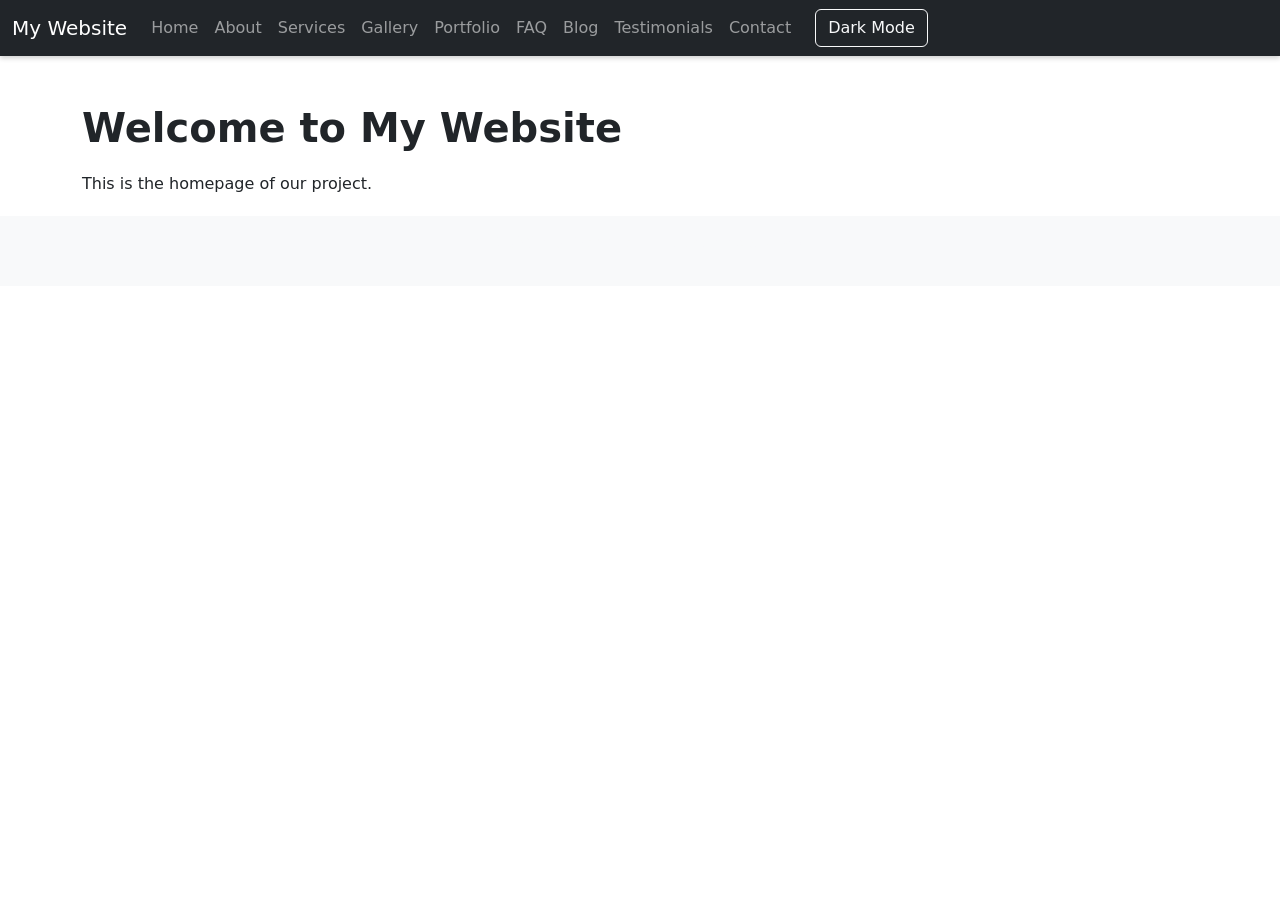
<file: index.html>
<!DOCTYPE html>
<html lang="en">
<head>
  <link rel="stylesheet" href="style.css">
  <meta charset="UTF-8">
  <meta name="viewport" content="width=device-width, initial-scale=1.0">
  <title>Home</title>
  <link href="https://cdn.jsdelivr.net/npm/bootstrap@5.3.0/dist/css/bootstrap.min.css" rel="stylesheet">
</head>
<body>
  <nav class="navbar navbar-expand-lg navbar-dark bg-dark">
    <div class="container-fluid">
      <a class="navbar-brand" href="index.html">My Website</a>
      <button class="navbar-toggler" type="button" data-bs-toggle="collapse" data-bs-target="#navbarNav">
        <span class="navbar-toggler-icon"></span>
      </button>
      <div class="collapse navbar-collapse" id="navbarNav">
        <ul class="navbar-nav">
  <li class="nav-item"><a class="nav-link" href="index.html">Home</a></li>
  <li class="nav-item"><a class="nav-link" href="about.html">About</a></li>
  <li class="nav-item"><a class="nav-link" href="services.html">Services</a></li>
  <li class="nav-item"><a class="nav-link" href="gallery.html">Gallery</a></li>
  <li class="nav-item"><a class="nav-link" href="portfolio.html">Portfolio</a></li>
  <li class="nav-item"><a class="nav-link" href="faq.html">FAQ</a></li>
  <li class="nav-item"><a class="nav-link" href="blog.html">Blog</a></li>
  <li class="nav-item"><a class="nav-link" href="testimonials.html">Testimonials</a></li>
  <li class="nav-item"><a class="nav-link" href="contact.html">Contact</a></li>
</ul>
<button id="darkModeToggle" class="btn btn-outline-light ms-3">Dark Mode</button>

      </div>
    </div>
  </nav>
  <div class="container mt-5">
    <h1>Welcome to My Website</h1>
    <p>This is the homepage of our project.</p>
  </div>
  <footer>
  <p>&copy; 2026 My Website. Built with Bootstrap.</p>
</footer>
<script>
  const toggle = document.getElementById('darkModeToggle');
  toggle.addEventListener('click', () => {
    document.body.classList.toggle('dark-mode');
    if (document.body.classList.contains('dark-mode')) {
      toggle.textContent = "Light Mode";
    } else {
      toggle.textContent = "Dark Mode";
    }
  });
</script>


</body>
</html>
</file>
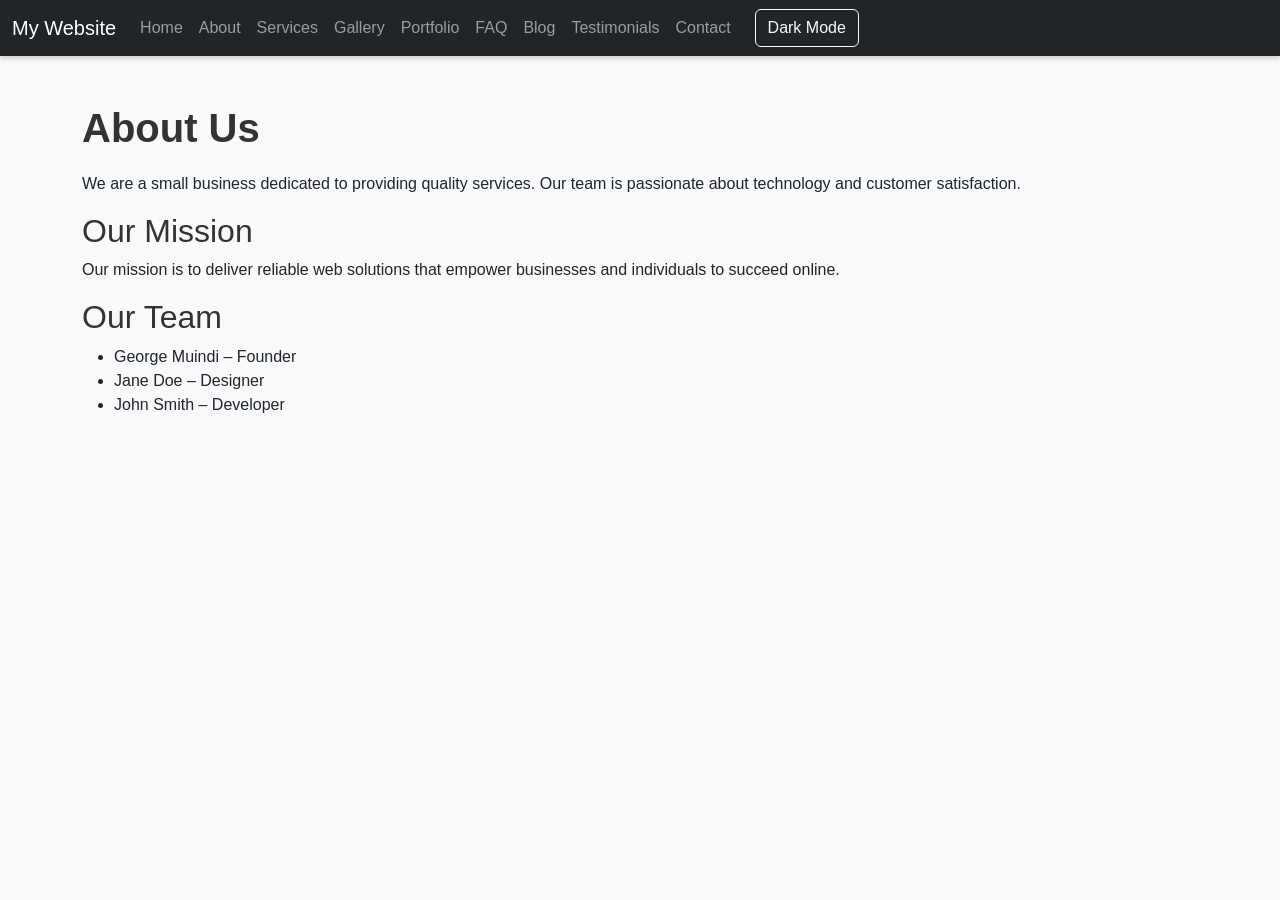
<file: about.html>
<!DOCTYPE html>
<html lang="en">
<head>
  <meta charset="UTF-8">
  <meta name="viewport" content="width=device-width, initial-scale=1.0">
  <title>About</title>
  <link href="https://cdn.jsdelivr.net/npm/bootstrap@5.3.0/dist/css/bootstrap.min.css" rel="stylesheet">
  <link rel="stylesheet" href="style.css">
</head>
<body>
  <nav class="navbar navbar-expand-lg navbar-dark bg-dark">
    <div class="container-fluid">
      <a class="navbar-brand" href="index.html">My Website</a>
      <button class="navbar-toggler" type="button" data-bs-toggle="collapse" data-bs-target="#navbarNav">
        <span class="navbar-toggler-icon"></span>
      </button>
      <div class="collapse navbar-collapse" id="navbarNav">
       <ul class="navbar-nav">
  <li class="nav-item"><a class="nav-link" href="index.html">Home</a></li>
  <li class="nav-item"><a class="nav-link" href="about.html">About</a></li>
  <li class="nav-item"><a class="nav-link" href="services.html">Services</a></li>
  <li class="nav-item"><a class="nav-link" href="gallery.html">Gallery</a></li>
  <li class="nav-item"><a class="nav-link" href="portfolio.html">Portfolio</a></li>
  <li class="nav-item"><a class="nav-link" href="faq.html">FAQ</a></li>
  <li class="nav-item"><a class="nav-link" href="blog.html">Blog</a></li>
  <li class="nav-item"><a class="nav-link" href="testimonials.html">Testimonials</a></li>
  <li class="nav-item"><a class="nav-link" href="contact.html">Contact</a></li>
</ul>
<button id="darkModeToggle" class="btn btn-outline-light ms-3">Dark Mode</button>

      </div>
    </div>
  </nav>

  <div class="container mt-5">
    <h1>About Us</h1>
    <p>We are a small business dedicated to providing quality services. Our team is passionate about technology and customer satisfaction.</p>
    <h2>Our Mission</h2>
<p>Our mission is to deliver reliable web solutions that empower businesses and individuals to succeed online.</p>

    <h2>Our Team</h2>
    <ul>
      <li>George Muindi – Founder</li>
      <li>Jane Doe – Designer</li>
      <li>John Smith – Developer</li>
    </ul>
  </div>
  <script>
  const toggle = document.getElementById('darkModeToggle');
  toggle.addEventListener('click', () => {
    document.body.classList.toggle('dark-mode');
    if (document.body.classList.contains('dark-mode')) {
      toggle.textContent = "Light Mode";
    } else {
      toggle.textContent = "Dark Mode";
    }
  });
</script>

</body>
<footer>
  <p>&copy; 2026 My Website. Built with Bootstrap.</p>
</footer>

</html>
</file>
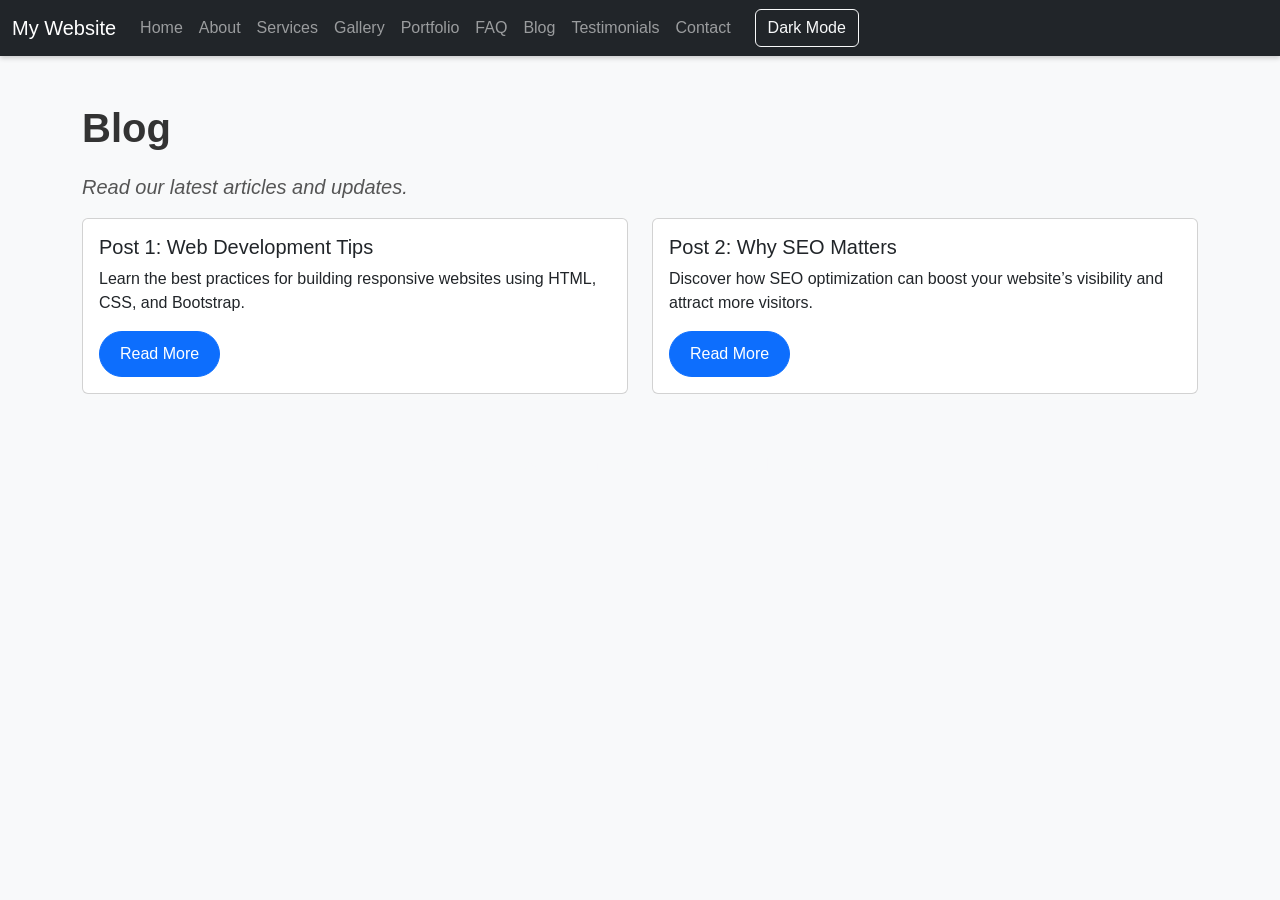
<file: blog.html>
<!DOCTYPE html>
<html lang="en">
<head>
  <meta charset="UTF-8">
  <meta name="viewport" content="width=device-width, initial-scale=1.0">
  <title>Blog</title>
  <link href="https://cdn.jsdelivr.net/npm/bootstrap@5.3.0/dist/css/bootstrap.min.css" rel="stylesheet">
  <link rel="stylesheet" href="style.css">
</head>
<body>
  <nav class="navbar navbar-expand-lg navbar-dark bg-dark">
    <div class="container-fluid">
      <a class="navbar-brand" href="index.html">My Website</a>
      <button class="navbar-toggler" type="button" data-bs-toggle="collapse" data-bs-target="#navbarNav">
        <span class="navbar-toggler-icon"></span>
      </button>
      <div class="collapse navbar-collapse" id="navbarNav">
       <ul class="navbar-nav">
  <li class="nav-item"><a class="nav-link" href="index.html">Home</a></li>
  <li class="nav-item"><a class="nav-link" href="about.html">About</a></li>
  <li class="nav-item"><a class="nav-link" href="services.html">Services</a></li>
  <li class="nav-item"><a class="nav-link" href="gallery.html">Gallery</a></li>
  <li class="nav-item"><a class="nav-link" href="portfolio.html">Portfolio</a></li>
  <li class="nav-item"><a class="nav-link" href="faq.html">FAQ</a></li>
  <li class="nav-item"><a class="nav-link" href="blog.html">Blog</a></li>
  <li class="nav-item"><a class="nav-link" href="testimonials.html">Testimonials</a></li>
  <li class="nav-item"><a class="nav-link" href="contact.html">Contact</a></li>
</ul>
<button id="darkModeToggle" class="btn btn-outline-light ms-3">Dark Mode</button>

      </div>
    </div>
  </nav>

  <div class="container mt-5">
    <h1>Blog</h1>
    <p class="lead">Read our latest articles and updates.</p>

    <div class="row">
      <div class="col-md-6">
        <div class="card mb-4">
          <div class="card-body">
            <h5 class="card-title">Post 1: Web Development Tips</h5>
            <p class="card-text">Learn the best practices for building responsive websites using HTML, CSS, and Bootstrap.</p>
            <a href="#" class="btn btn-primary">Read More</a>
          </div>
        </div>
      </div>
      <div class="col-md-6">
        <div class="card mb-4">
          <div class="card-body">
            <h5 class="card-title">Post 2: Why SEO Matters</h5>
            <p class="card-text">Discover how SEO optimization can boost your website’s visibility and attract more visitors.</p>
            <a href="#" class="btn btn-primary">Read More</a>
          </div>
        </div>
      </div>
    </div>
  </div>

  <footer>
    <p>&copy; 2026 My Website. All rights reserved. Built with Bootstrap.</p>
  </footer>
  <script>
  const toggle = document.getElementById('darkModeToggle');
  toggle.addEventListener('click', () => {
    document.body.classList.toggle('dark-mode');
    if (document.body.classList.contains('dark-mode')) {
      toggle.textContent = "Light Mode";
    } else {
      toggle.textContent = "Dark Mode";
    }
  });
</script>

</body>
</html>
</file>
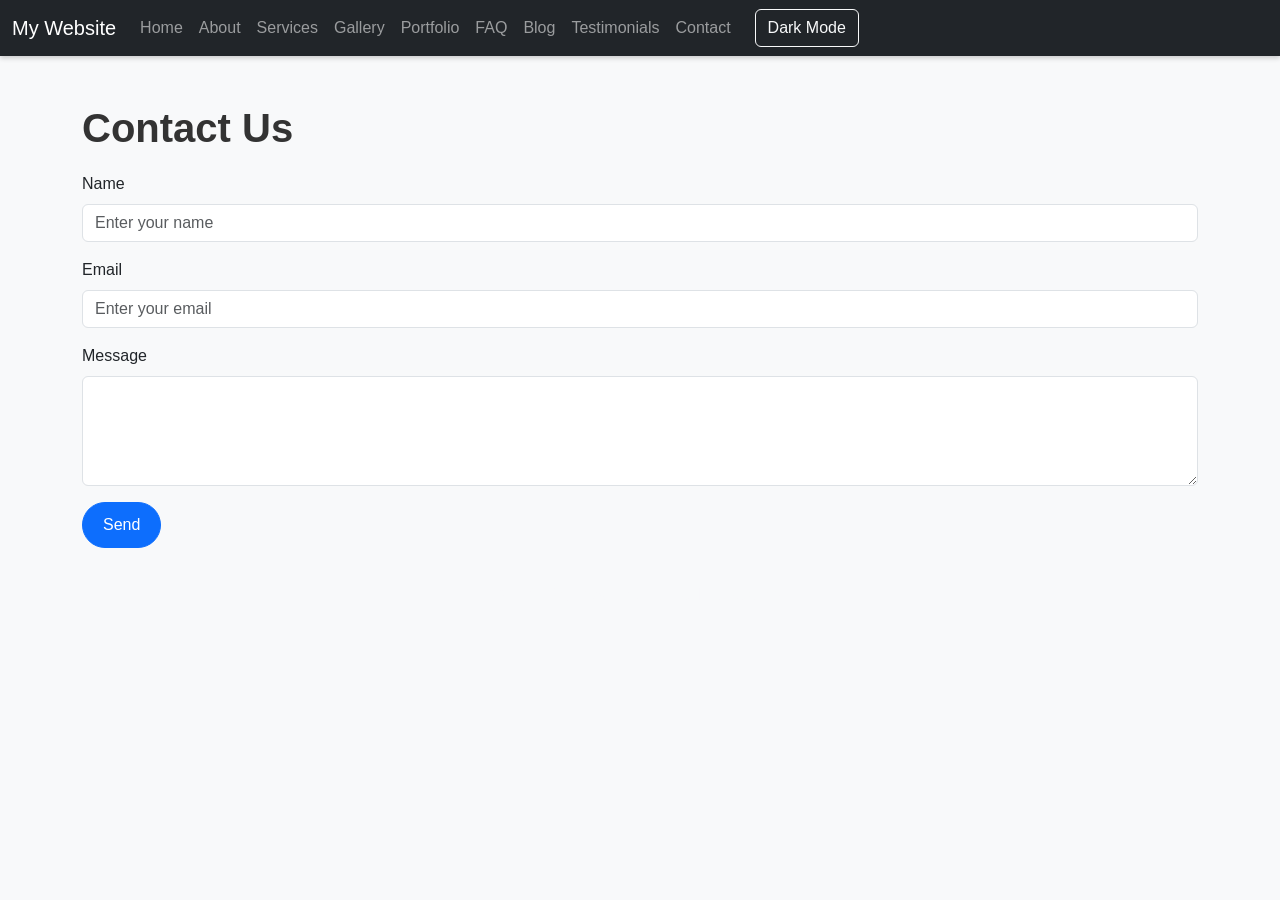
<file: contact.html>
<!DOCTYPE html>
<html lang="en">
<head>
  <meta charset="UTF-8">
  <meta name="viewport" content="width=device-width, initial-scale=1.0">
  <title>Contact</title>
  <link href="https://cdn.jsdelivr.net/npm/bootstrap@5.3.0/dist/css/bootstrap.min.css" rel="stylesheet">
  <link rel="stylesheet" href="style.css">
</head>
<body>
  <nav class="navbar navbar-expand-lg navbar-dark bg-dark">
    <div class="container-fluid">
      <a class="navbar-brand" href="index.html">My Website</a>
      <button class="navbar-toggler" type="button" data-bs-toggle="collapse" data-bs-target="#navbarNav">
        <span class="navbar-toggler-icon"></span>
      </button>
      <div class="collapse navbar-collapse" id="navbarNav">
        <ul class="navbar-nav">
  <li class="nav-item"><a class="nav-link" href="index.html">Home</a></li>
  <li class="nav-item"><a class="nav-link" href="about.html">About</a></li>
  <li class="nav-item"><a class="nav-link" href="services.html">Services</a></li>
  <li class="nav-item"><a class="nav-link" href="gallery.html">Gallery</a></li>
  <li class="nav-item"><a class="nav-link" href="portfolio.html">Portfolio</a></li>
  <li class="nav-item"><a class="nav-link" href="faq.html">FAQ</a></li>
  <li class="nav-item"><a class="nav-link" href="blog.html">Blog</a></li>
  <li class="nav-item"><a class="nav-link" href="testimonials.html">Testimonials</a></li>
  <li class="nav-item"><a class="nav-link" href="contact.html">Contact</a></li>
</ul>
<button id="darkModeToggle" class="btn btn-outline-light ms-3">Dark Mode</button>

      </div>
    </div>
  </nav>

  <div class="container mt-5">
    <h1>Contact Us</h1>
    <form name="contactForm" onsubmit="return validateForm()">
      <div class="mb-3">
        <label for="name" class="form-label">Name</label>
        <input type="text" class="form-control" id="name" placeholder="Enter your name">
      </div>
      <div class="mb-3">
        <label for="email" class="form-label">Email</label>
        <input type="email" class="form-control" id="email" placeholder="Enter your email">
      </div>
      <div class="mb-3">
        <label for="message" class="form-label">Message</label>
        <textarea class="form-control" id="message" rows="4"></textarea>
      </div>
      <button type="submit" class="btn btn-primary">Send</button>
    </form>
  </div>
  <script>
  function validateForm() {
    let name = document.forms["contactForm"]["name"].value;
    let email = document.forms["contactForm"]["email"].value;
    let message = document.forms["contactForm"]["message"].value;

    if (name == "" || email == "" || message == "") {
      alert("All fields must be filled out");
      return false;
    }
    if (!email.includes("@")) {
      alert("Please enter a valid email address");
      return false;
    }
    return true;
  }
</script>

<script>
  const toggle = document.getElementById('darkModeToggle');
  toggle.addEventListener('click', () => {
    document.body.classList.toggle('dark-mode');
    if (document.body.classList.contains('dark-mode')) {
      toggle.textContent = "Light Mode";
    } else {
      toggle.textContent = "Dark Mode";
    }
  });
</script>

</body>
<footer>
  <p>&copy; 2026 My Website. Built with Bootstrap.</p>
</footer>


</html>
</file>
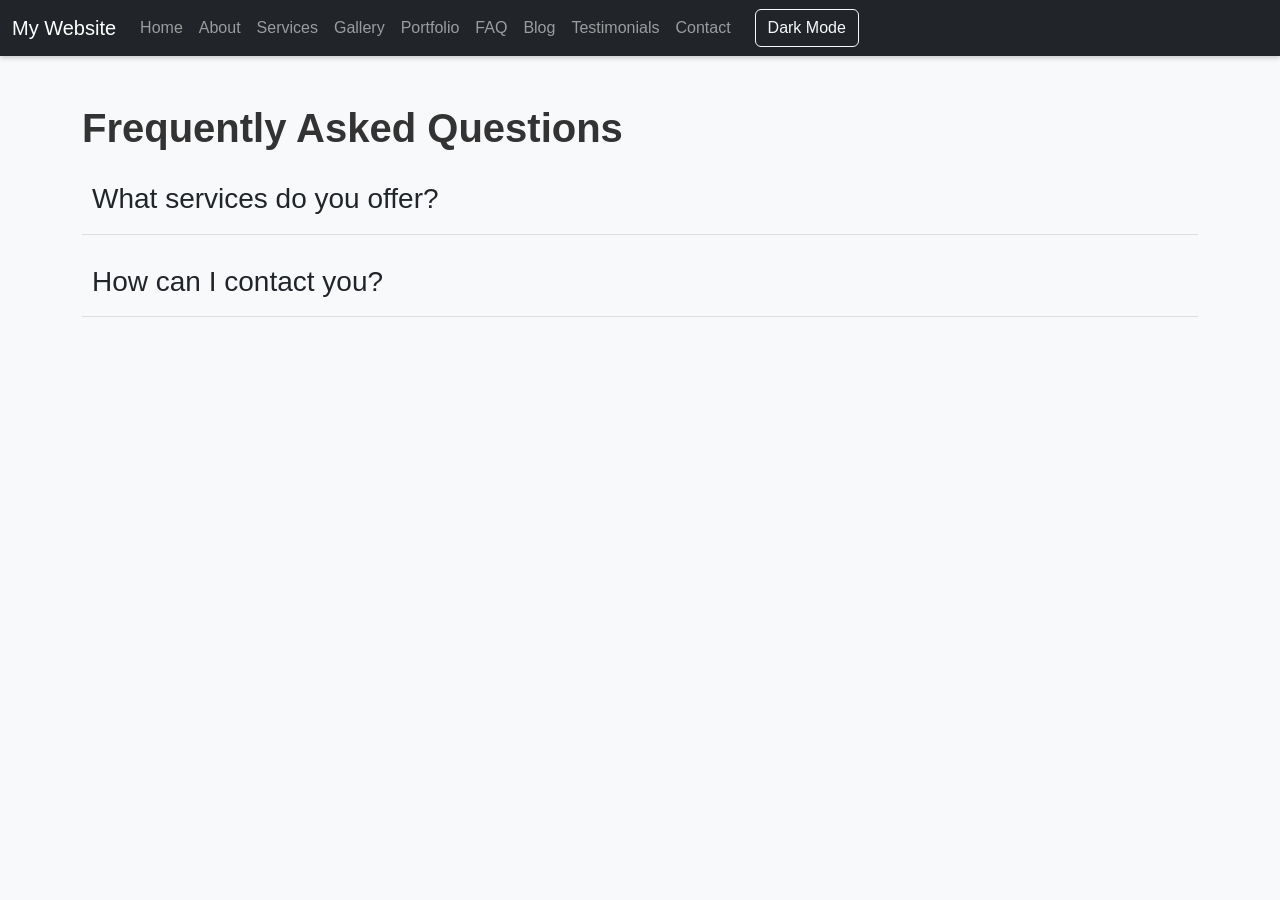
<file: faq.html>
<!DOCTYPE html>
<html lang="en">
<head>
  <meta charset="UTF-8">
  <meta name="viewport" content="width=device-width, initial-scale=1.0">
  <title>FAQ</title>
  <link href="https://cdn.jsdelivr.net/npm/bootstrap@5.3.0/dist/css/bootstrap.min.css" rel="stylesheet">
  <link rel="stylesheet" href="style.css">
</head>
<body>
  <nav class="navbar navbar-expand-lg navbar-dark bg-dark">
    <div class="container-fluid">
      <a class="navbar-brand" href="index.html">My Website</a>
      <button class="navbar-toggler" type="button" data-bs-toggle="collapse" data-bs-target="#navbarNav">
        <span class="navbar-toggler-icon"></span>
      </button>
      <div class="collapse navbar-collapse" id="navbarNav">
       <ul class="navbar-nav">
  <li class="nav-item"><a class="nav-link" href="index.html">Home</a></li>
  <li class="nav-item"><a class="nav-link" href="about.html">About</a></li>
  <li class="nav-item"><a class="nav-link" href="services.html">Services</a></li>
  <li class="nav-item"><a class="nav-link" href="gallery.html">Gallery</a></li>
  <li class="nav-item"><a class="nav-link" href="portfolio.html">Portfolio</a></li>
  <li class="nav-item"><a class="nav-link" href="faq.html">FAQ</a></li>
  <li class="nav-item"><a class="nav-link" href="blog.html">Blog</a></li>
  <li class="nav-item"><a class="nav-link" href="testimonials.html">Testimonials</a></li>
  <li class="nav-item"><a class="nav-link" href="contact.html">Contact</a></li>
</ul>
<button id="darkModeToggle" class="btn btn-outline-light ms-3">Dark Mode</button>

      </div>
    </div>
  </nav>

  <div class="container mt-5">
    <h1>Frequently Asked Questions</h1>
    <div class="faq-item">
      <h3 onclick="toggleAnswer('answer1')" style="cursor:pointer;">What services do you offer?</h3>
      <p id="answer1" style="display:none;">We offer web development, design, consulting, and SEO optimization.</p>
    </div>
    <div class="faq-item">
      <h3 onclick="toggleAnswer('answer2')" style="cursor:pointer;">How can I contact you?</h3>
      <p id="answer2" style="display:none;">You can reach us via the Contact page form.</p>
    </div>
  </div>

  <footer>
    <p>&copy; 2026 My Website. Built with Bootstrap.</p>
  </footer>

  <script>
    function toggleAnswer(id) {
      let answer = document.getElementById(id);
      if (answer.style.display === "none") {
        answer.style.display = "block";
      } else {
        answer.style.display = "none";
      }
    }
  </script>

  <script>
  const toggle = document.getElementById('darkModeToggle');
  toggle.addEventListener('click', () => {
    document.body.classList.toggle('dark-mode');
    if (document.body.classList.contains('dark-mode')) {
      toggle.textContent = "Light Mode";
    } else {
      toggle.textContent = "Dark Mode";
    }
  });
</script>

</body>
</html>
</file>
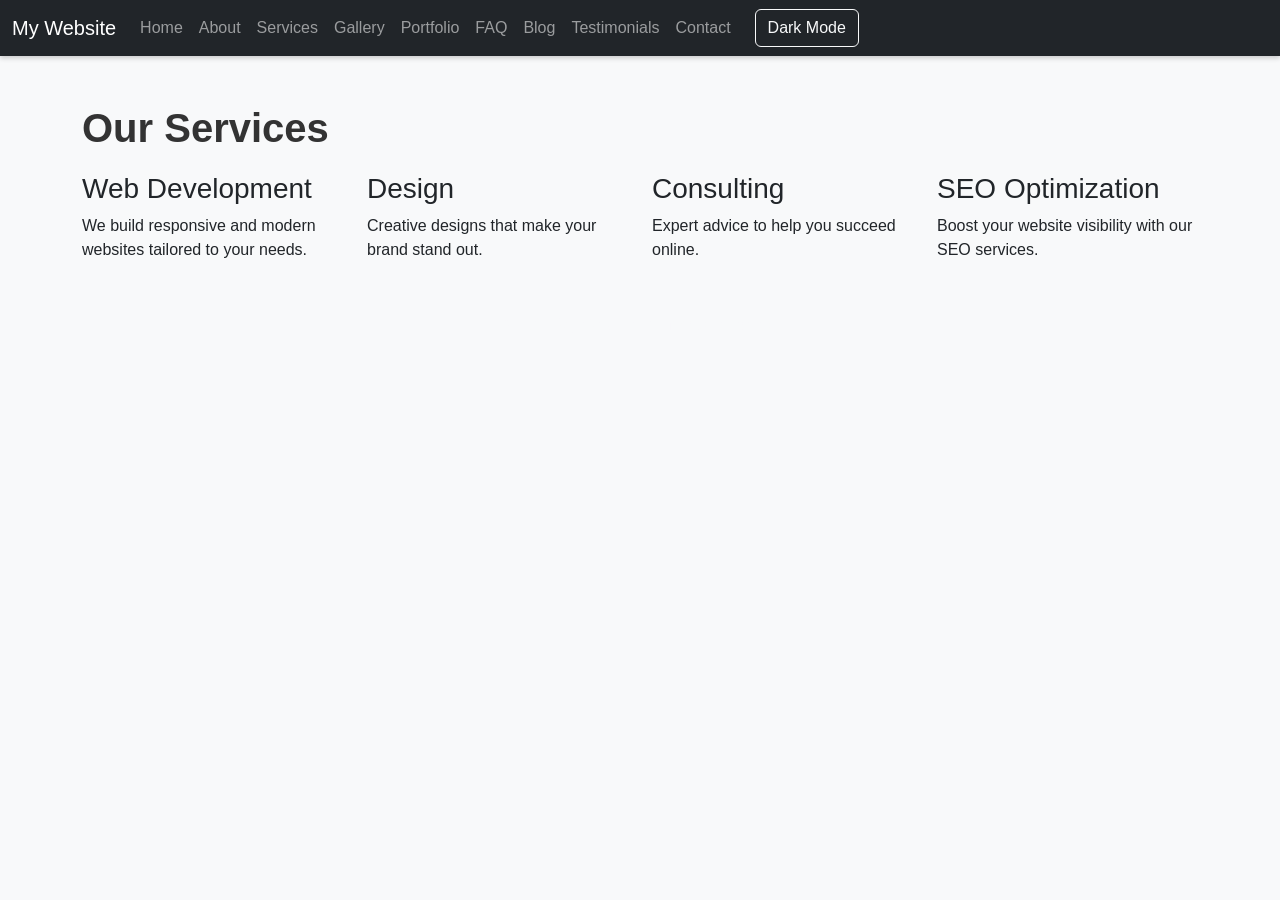
<file: services.html>
<!DOCTYPE html>
<html lang="en">
<head>
  <meta charset="UTF-8">
  <meta name="viewport" content="width=device-width, initial-scale=1.0">
  <title>Services</title>
  <link href="https://cdn.jsdelivr.net/npm/bootstrap@5.3.0/dist/css/bootstrap.min.css" rel="stylesheet">
  <link rel="stylesheet" href="style.css">
</head>
<body>
  <nav class="navbar navbar-expand-lg navbar-dark bg-dark">
    <div class="container-fluid">
      <a class="navbar-brand" href="index.html">My Website</a>
      <button class="navbar-toggler" type="button" data-bs-toggle="collapse" data-bs-target="#navbarNav">
        <span class="navbar-toggler-icon"></span>
      </button>
      <div class="collapse navbar-collapse" id="navbarNav">
        <ul class="navbar-nav">
  <li class="nav-item"><a class="nav-link" href="index.html">Home</a></li>
  <li class="nav-item"><a class="nav-link" href="about.html">About</a></li>
  <li class="nav-item"><a class="nav-link" href="services.html">Services</a></li>
  <li class="nav-item"><a class="nav-link" href="gallery.html">Gallery</a></li>
  <li class="nav-item"><a class="nav-link" href="portfolio.html">Portfolio</a></li>
  <li class="nav-item"><a class="nav-link" href="faq.html">FAQ</a></li>
  <li class="nav-item"><a class="nav-link" href="blog.html">Blog</a></li>
  <li class="nav-item"><a class="nav-link" href="testimonials.html">Testimonials</a></li>
  <li class="nav-item"><a class="nav-link" href="contact.html">Contact</a></li>
</ul>
<button id="darkModeToggle" class="btn btn-outline-light ms-3">Dark Mode</button>

      </div>
    </div>
  </nav>

  <div class="container mt-5">
    <h1>Our Services</h1>
    <div class="row">
      <div class="col-md-3">
        <h3>Web Development</h3>
        <p>We build responsive and modern websites tailored to your needs.</p>
      </div>
      <div class="col-md-3">
        <h3>Design</h3>
        <p>Creative designs that make your brand stand out.</p>
      </div>
      <div class="col-md-3">
        <h3>Consulting</h3>
        <p>Expert advice to help you succeed online.</p>
      </div>
      <div class="col-md-3">
        <h3>SEO Optimization</h3>
        <p>Boost your website visibility with our SEO services.</p>
      </div>
    </div>
  </div>

  <footer>
    <p>&copy; 2026 My Website. All rights reserved.</p>
  </footer>

  <script>
  const toggle = document.getElementById('darkModeToggle');
  toggle.addEventListener('click', () => {
    document.body.classList.toggle('dark-mode');
    if (document.body.classList.contains('dark-mode')) {
      toggle.textContent = "Light Mode";
    } else {
      toggle.textContent = "Dark Mode";
    }
  });
</script>

</body>
</html>
</file>
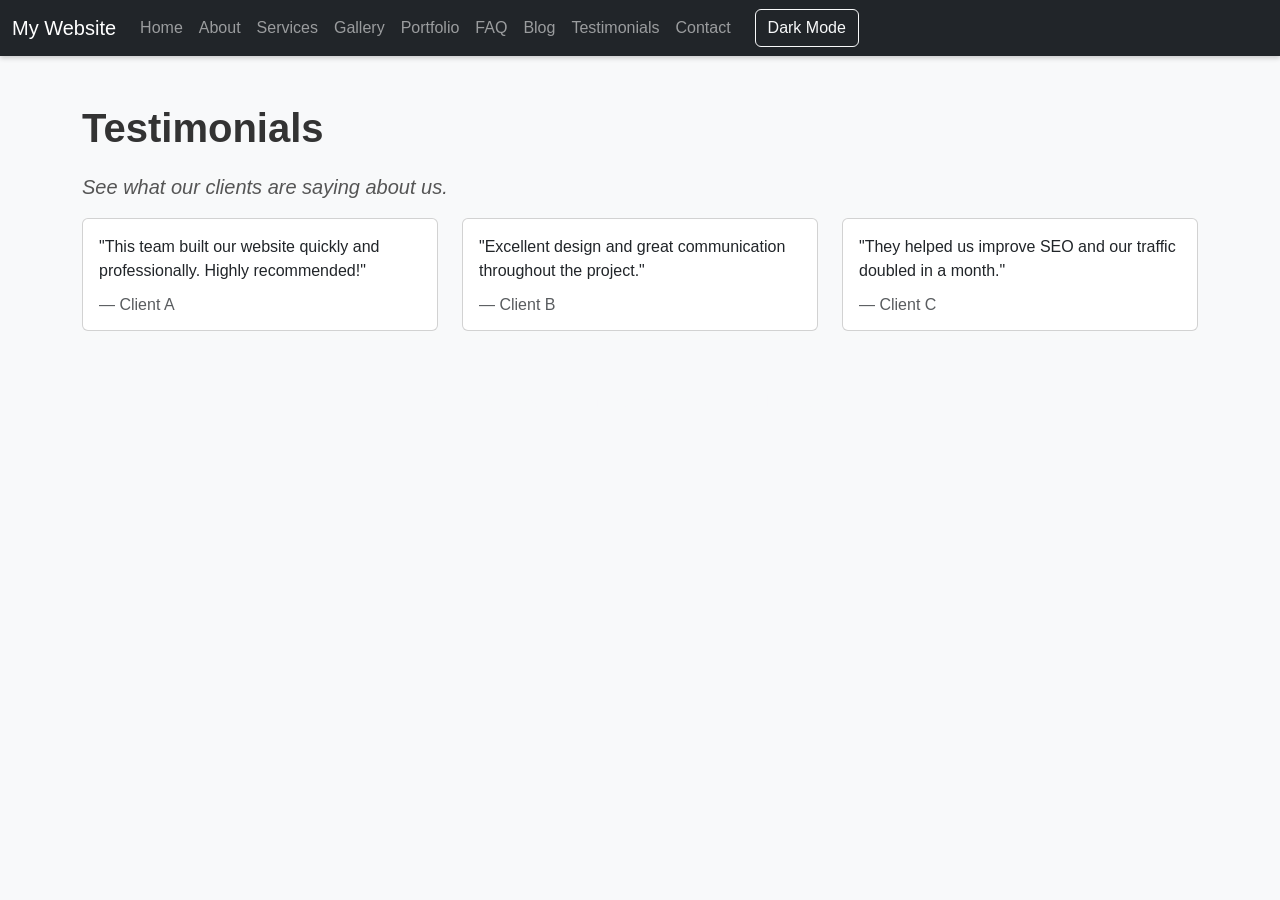
<file: testimonials.html>
<!DOCTYPE html>
<html lang="en">
<head>
  <meta charset="UTF-8">
  <meta name="viewport" content="width=device-width, initial-scale=1.0">
  <title>Testimonials</title>
  <link href="https://cdn.jsdelivr.net/npm/bootstrap@5.3.0/dist/css/bootstrap.min.css" rel="stylesheet">
  <link rel="stylesheet" href="style.css">
</head>
<body>
  <nav class="navbar navbar-expand-lg navbar-dark bg-dark">
    <div class="container-fluid">
      <a class="navbar-brand" href="index.html">My Website</a>
      <button class="navbar-toggler" type="button" data-bs-toggle="collapse" data-bs-target="#navbarNav">
        <span class="navbar-toggler-icon"></span>
      </button>
      <div class="collapse navbar-collapse" id="navbarNav">
        <ul class="navbar-nav">
  <li class="nav-item"><a class="nav-link" href="index.html">Home</a></li>
  <li class="nav-item"><a class="nav-link" href="about.html">About</a></li>
  <li class="nav-item"><a class="nav-link" href="services.html">Services</a></li>
  <li class="nav-item"><a class="nav-link" href="gallery.html">Gallery</a></li>
  <li class="nav-item"><a class="nav-link" href="portfolio.html">Portfolio</a></li>
  <li class="nav-item"><a class="nav-link" href="faq.html">FAQ</a></li>
  <li class="nav-item"><a class="nav-link" href="blog.html">Blog</a></li>
  <li class="nav-item"><a class="nav-link" href="testimonials.html">Testimonials</a></li>
  <li class="nav-item"><a class="nav-link" href="contact.html">Contact</a></li>
</ul>
<button id="darkModeToggle" class="btn btn-outline-light ms-3">Dark Mode</button>

      </div>
    </div>
  </nav>

  <div class="container mt-5">
    <h1>Testimonials</h1>
    <p class="lead">See what our clients are saying about us.</p>

    <div class="row">
      <div class="col-md-4">
        <div class="card mb-4">
          <div class="card-body">
            <p class="card-text">"This team built our website quickly and professionally. Highly recommended!"</p>
            <h6 class="card-subtitle text-muted">— Client A</h6>
          </div>
        </div>
      </div>
      <div class="col-md-4">
        <div class="card mb-4">
          <div class="card-body">
            <p class="card-text">"Excellent design and great communication throughout the project."</p>
            <h6 class="card-subtitle text-muted">— Client B</h6>
          </div>
        </div>
      </div>
      <div class="col-md-4">
        <div class="card mb-4">
          <div class="card-body">
            <p class="card-text">"They helped us improve SEO and our traffic doubled in a month."</p>
            <h6 class="card-subtitle text-muted">— Client C</h6>
          </div>
        </div>
      </div>
    </div>
  </div>

  <footer>
    <p>&copy; 2026 My Website. All rights reserved. Built with Bootstrap.</p>
  </footer>

  <script>
  const toggle = document.getElementById('darkModeToggle');
  toggle.addEventListener('click', () => {
    document.body.classList.toggle('dark-mode');
    if (document.body.classList.contains('dark-mode')) {
      toggle.textContent = "Light Mode";
    } else {
      toggle.textContent = "Dark Mode";
    }
  });
</script>

</body>
</html>
</file>
<file: style.css>
@import url('https://fonts.googleapis.com/css2?family=Poppins:wght@400;700&display=swap');

body {
  font-family: 'Poppins', sans-serif;
}

 body {
  font-family: Arial, sans-serif;
  background-color: #f8f9fa;
}

h1 {
  color: #0d6efd; /* Bootstrap primary blue */
  font-weight: 700;
  margin-bottom: 20px;
}

.nav-link:hover {
  color: #ffc107; /* Bootstrap warning yellow */
}


h1, h2 {
  color: #333;
}

footer {
  background-color: #212529;
  color: white;
  text-align: center;
  padding: 10px;
  margin-top: 20px;
}

.navbar {
  margin-bottom: 20px;
}

.container h1 {
  margin-bottom: 20px;
  font-weight: bold;
}

.faq-item {
  margin-bottom: 20px;
  padding: 10px;
  border-bottom: 1px solid #ddd;
}


footer {
  background-color: #343a40;
  color: #f8f9fa;
}

.dark-mode {
  background-color: #121212;
  color: #f1f1f1;
}

.dark-mode .navbar {
  background-color: #333 !important;
}

.dark-mode .card {
  background-color: #1e1e1e;
  color: #f1f1f1;
}

.btn-primary {
  background-color: #0d6efd;
  border-radius: 30px;
  padding: 10px 20px;
}

footer {
  background-color: #f8f9fa;
  padding: 15px;
}

.card:hover {
  transform: scale(1.02);
  transition: transform 0.3s ease;
}

.lead {
  font-style: italic;
  color: #555;
}

.navbar {
  box-shadow: 0 2px 5px rgba(0,0,0,0.2);
}

.gallery img {
  border: 3px solid #ddd;
  border-radius: 10px;
}
</file>
